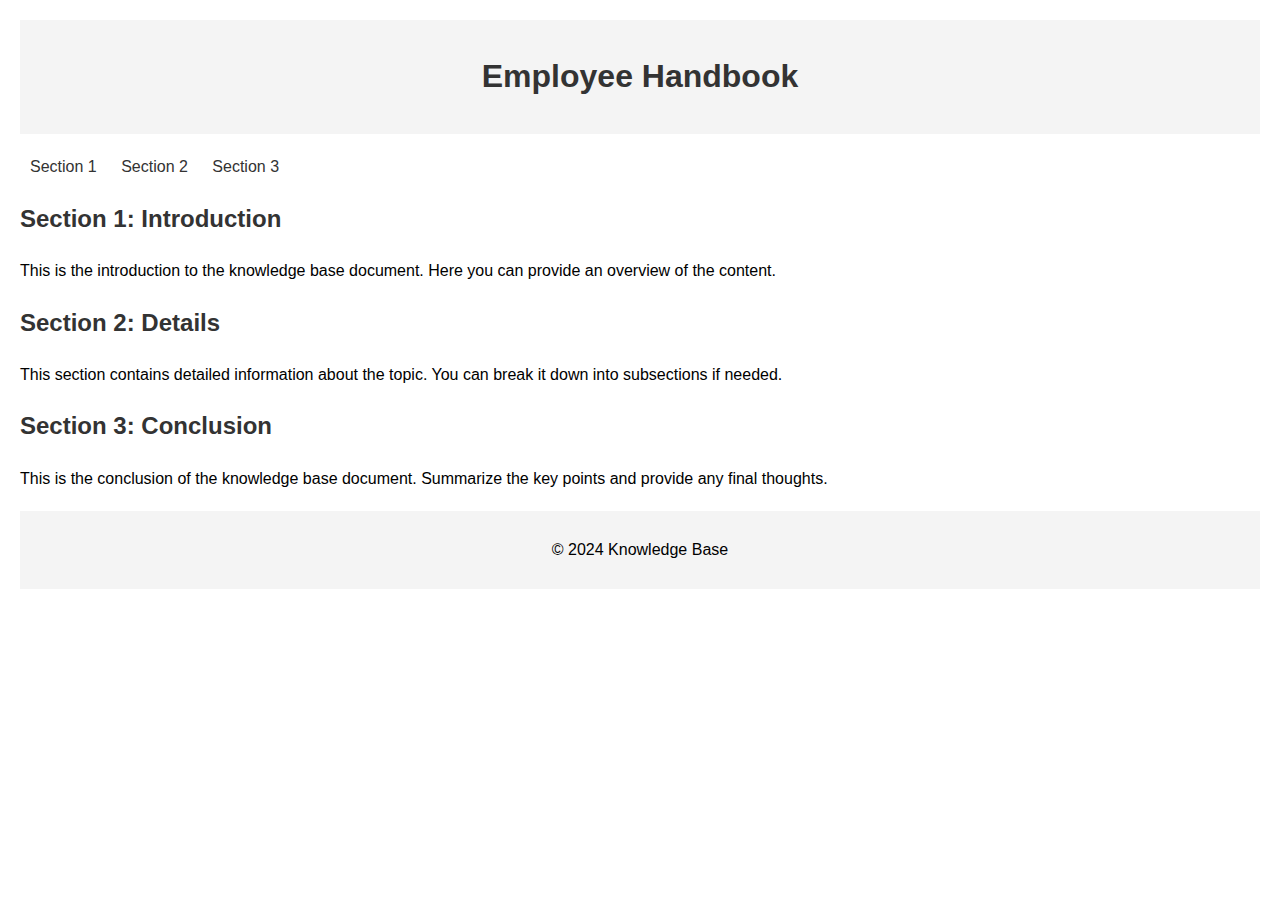
<file: index.html>
<!DOCTYPE html>
<html lang="en">
<head>
    <meta charset="UTF-8">
    <meta name="viewport" content="width=device-width, initial-scale=1.0">
    <title>Knowledge Base Document</title>
    <style>
        body {
            font-family: Arial, sans-serif;
            margin: 20px;
            line-height: 1.6;
        }
        header, footer {
            background-color: #f4f4f4;
            padding: 10px;
            text-align: center;
        }
        nav {
            margin: 20px 0;
        }
        nav a {
            margin: 0 10px;
            text-decoration: none;
            color: #333;
        }
        section {
            margin-bottom: 20px;
        }
        h1, h2, h3 {
            color: #333;
        }
    </style>
</head>
<body>
    <header>
        <h1>Employee Handbook</h1>
    </header>
    <nav>
        <a href="#section1">Section 1</a>
        <a href="#section2">Section 2</a>
        <a href="#section3">Section 3</a>
    </nav>
    <section id="section1">
        <h2>Section 1: Introduction</h2>
        <p>This is the introduction to the knowledge base document. Here you can provide an overview of the content.</p>
    </section>
    <section id="section2">
        <h2>Section 2: Details</h2>
        <p>This section contains detailed information about the topic. You can break it down into subsections if needed.</p>
    </section>
    <section id="section3">
        <h2>Section 3: Conclusion</h2>
        <p>This is the conclusion of the knowledge base document. Summarize the key points and provide any final thoughts.</p>
    </section>
    <footer>
        <p>&copy; 2024 Knowledge Base</p>
    </footer>
</body>
</html>
</file>
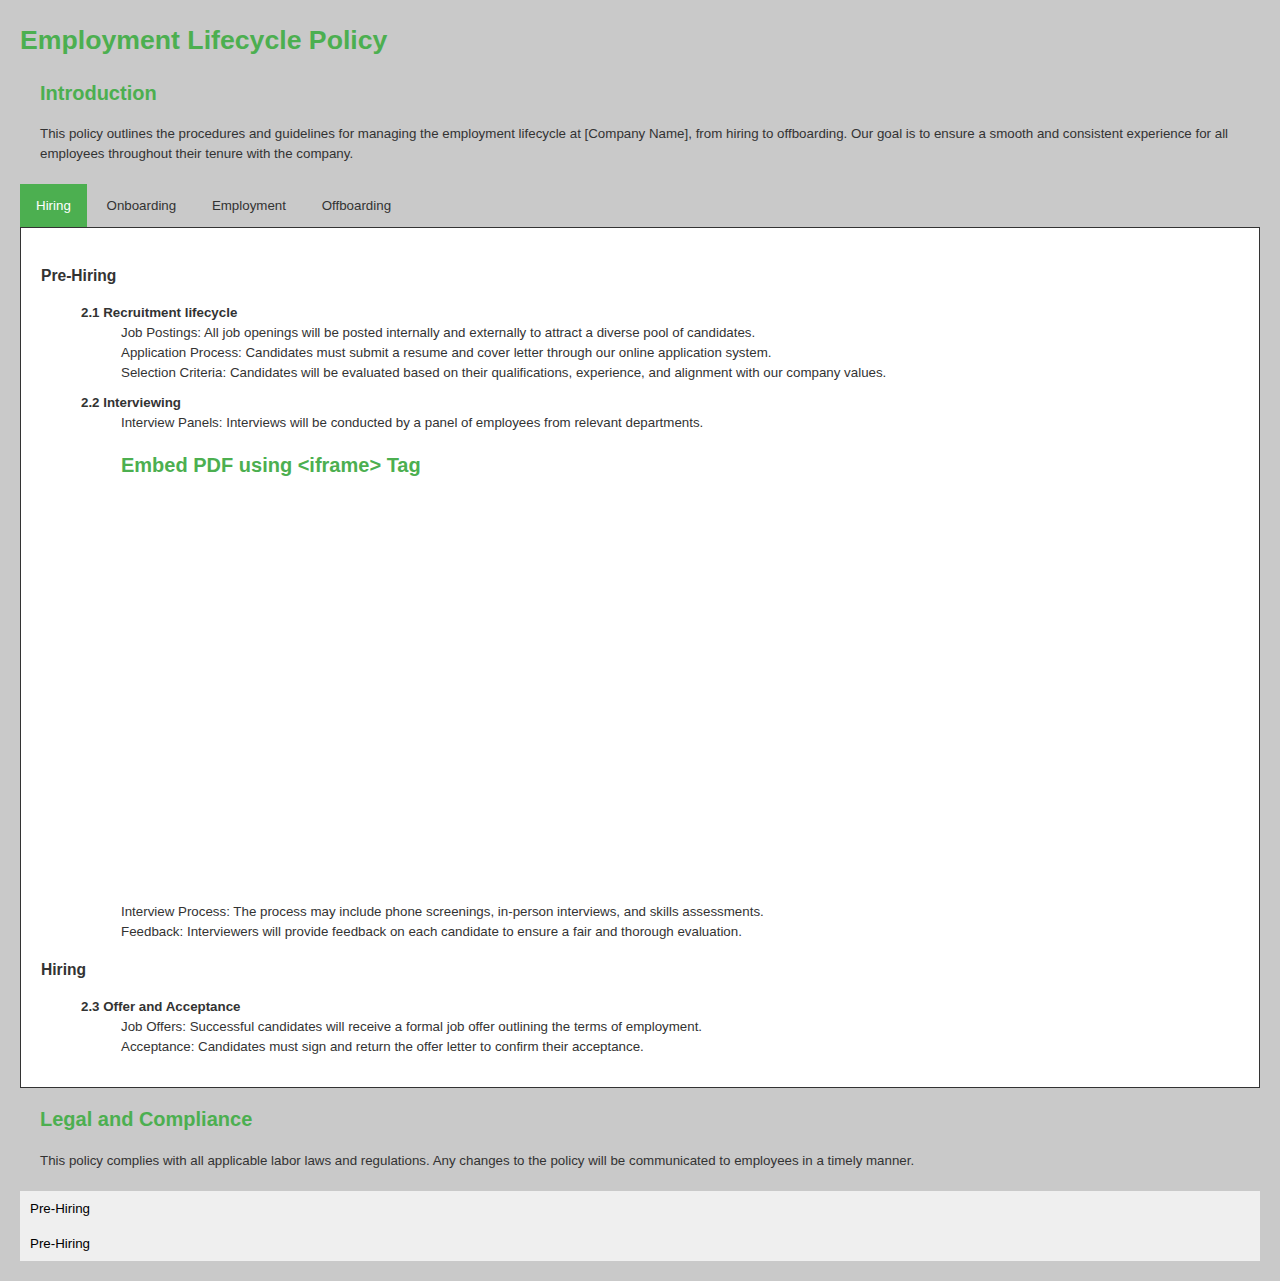
<file: lifecycle/employee.html>
<!DOCTYPE html>
<html lang="en">

<head>
    <meta charset="UTF-8">
    <meta name="viewport" content="width=device-width, initial-scale=1.0">
    <title>Employment Lifecycle Policy</title>
    <style>
        :root {
            --light-green: #a8d5ba;
            --dark-green: #4caf50;
            --light-grey: #c9c9c9;
            --dark-grey: #333;
        }

        body {
            font-family: 'Calibri', sans-serif;
            font-size: 10pt;
            line-height: 1.5;
            color: #333;
            margin: 20px;
            background-color: var(--light-grey);
        }

        .tab {
            overflow: hidden;
            border-bottom: 1px solid var(--dark-grey);
        }

        .tab button {
            background-color: inherit;
            border: none;
            outline: none;
            cursor: pointer;
            padding: 14px 16px;
            transition: 0.3s;
            color: var(--dark-grey);
        }

        .tab button:hover {
            background-color: var(--light-green);
        }

        .tab button.active {
            background-color: var(--dark-green);
            color: white;
        }

        /* Tab content styles */
        .tabcontent {
            display: none;
            padding: 20px;
            border: 1px solid var(--dark-grey);
            border-top: none;
            background-color: white;
        }

        ul {
            list-style-type: none;
            margin-bottom: 10px;
        }

        li {
            padding: 0;
        }

        section {
            margin-bottom: 20px;
            margin-left: 20px;
        }

        h1,
        h2 {
            color: var(--dark-green);
        }

        h3 {
            color: var(--dark-grey);
        }

        /* Footer styles */
        footer {
            background-color: var(--dark-green);
            color: white;
            padding: 10px;
            text-align: center;
            position: fixed;
            width: 100%;
            bottom: 0;
        }

        /* Accordion styles */
        .accordion {
            cursor: pointer;
            padding: 10px;
            width: 100%;
            text-align: left;
            border: none;
            outline: none;
            transition: 0.4s;
        }

        .active,
        .accordion:hover {
            background-color: var(--light-green);
        }

        .panel {
            padding: 0 10px;
            display: none;
            background-color: white;
            overflow: hidden;
        }
    </style>
</head>

<body>

    <h1>Employment Lifecycle Policy</h1>

    <section id="Introduction">
        <h2>Introduction</h2>
        <p>This policy outlines the procedures and guidelines for managing the employment lifecycle at [Company Name],
            from hiring to offboarding. Our goal is to ensure a smooth and consistent experience for all employees
            throughout their tenure with the company.</p>
    </section>


    <div class="tab">
        <button class="tablinks" onclick="openTab(event, 'Hiring')">Hiring</button>
        <button class="tablinks" onclick="openTab(event, 'Onboarding')">Onboarding</button>
        <button class="tablinks" onclick="openTab(event, 'Employment')">Employment</button>
        <button class="tablinks" onclick="openTab(event, 'Offboarding')">Offboarding</button>
    </div>


    <div id="Hiring" class="tabcontent">
        <h3>Pre-Hiring</h3>
        <ul>
            <li><strong>2.1 Recruitment lifecycle</strong>
                <ul>
                    <li>Job Postings: All job openings will be posted internally and externally to attract a diverse
                        pool of candidates.</li>
                    <li>Application Process: Candidates must submit a resume and cover letter through our online
                        application system.</li>
                    <li>Selection Criteria: Candidates will be evaluated based on their qualifications, experience, and
                        alignment with our company values.</li>
                </ul>
            </li>
            <li><strong>2.2 Interviewing</strong>
                <ul>
                    <li>Interview Panels: Interviews will be conducted by a panel of employees from relevant
                        departments.<h2>Embed PDF using &lt;iframe&gt; Tag</h2>
                        <iframe src="..\samples\interview-evaluation-form.pdf" width="800" height="400" style="border: none;"></iframe></li>
                    <li>Interview Process: The process may include phone screenings, in-person interviews, and skills
                        assessments.</li>
                    <li>Feedback: Interviewers will provide feedback on each candidate to ensure a fair and thorough
                        evaluation.</li>
                </ul>
            </li>
        </ul>
        <h3>Hiring</h3>
        <ul>
            <li><strong>2.3 Offer and Acceptance</strong>
                <ul>
                    <li>Job Offers: Successful candidates will receive a formal job offer outlining the terms of
                        employment.</li>
                    <li>Acceptance: Candidates must sign and return the offer letter to confirm their acceptance.</li>
                </ul>
            </li>
        </ul>
    </div>

    <div id="Onboarding" class="tabcontent">
        <h3>Onboarding</h3>
        <ul>
            <li><strong>3.1 Orientation</strong>
                <ul>
                    <li>Welcome Package: New employees will receive a welcome package with essential information about
                        the company.</li>
                    <li>Orientation Sessions: New hires will attend orientation sessions to learn about company
                        policies, culture, and expectations.</li>
                </ul>
            </li>
            <li><strong>3.2 Training</strong>
                <ul>
                    <li>Initial Training: New employees will undergo initial training specific to their role.</li>
                    <li>Ongoing Training: Employees will have access to continuous learning and development
                        opportunities.</li>
                </ul>
            </li>
            <li><strong>3.3 Probation Period</strong>
                <ul>
                    <li>Duration: New employees will be on probation for the first [number] months of employment.</li>
                    <li>Evaluation: Performance will be evaluated at the end of the probation period to determine
                        continued employment.</li>
                </ul>
            </li>
        </ul>
    </div>

    <div id="Employment" class="tabcontent">
        <h3>Employment</h3>
        <ul>
            <li><strong>4.1 Performance Management</strong>
                <ul>
                    <li>Performance Reviews: Regular performance reviews will be conducted to provide feedback and set
                        goals.</li>
                    <li>Development Plans: Employees will work with their managers to create development plans for
                        career growth.</li>
                </ul>
            </li>
            <li><strong>4.2 Compensation and Benefits</strong>
                <ul>
                    <li>Salary Reviews: Salaries will be reviewed annually based on performance and market benchmarks.
                    </li>
                    <li>Benefits: Employees are eligible for a comprehensive benefits package, including health
                        insurance, retirement plans, and other perks.</li>
                </ul>
            </li>
            <li><strong>4.3 Employee Relations</strong>
                <ul>
                    <li>Grievance Procedures: Employees can raise concerns through the formal grievance procedure.</li>
                    <li>Conflict Resolution: The company provides resources for resolving workplace conflicts amicably.
                    </li>
                </ul>
            </li>
        </ul>
    </div>

    <div id="Offboarding" class="tabcontent">
        <h3>Offboarding</h3>
        <ul>
            <li><strong>5.1 Resignation</strong>
                <ul>
                    <li>Notice Period: Employees are required to provide a [number]-week notice of resignation.</li>
                    <li>Exit Interview: An exit interview will be conducted to gather feedback and insights.</li>
                </ul>
            </li>
            <li><strong>5.2 Termination</strong>
                <ul>
                    <li>Grounds for Termination: Employees may be terminated for performance issues, misconduct, or
                        other valid reasons.</li>
                    <li>Process: The termination process will be conducted in accordance with company policies and legal
                        requirements.</li>
                </ul>
            </li>
            <li><strong>5.3 Final Steps</strong>
                <ul>
                    <li>Return of Property: Employees must return all company property, including keys, ID badges, and
                        equipment.</li>
                    <li>Final Paycheck: The final paycheck will include any outstanding wages and accrued benefits.</li>
                    <li>Benefits Continuation: Information on continuing benefits, such as health insurance, will be
                        provided.</li>
                </ul>
            </li>
        </ul>
    </div>
    <section id="Compliance">
        <h2>Legal and Compliance</h2>
        <p>This policy complies with all applicable labor laws and regulations. Any changes to the policy will be
            communicated to employees in a timely manner.</p>
    </section>
    <div id="Recruitment Lifecycle">
        <button class="accordion">Pre-Hiring</button><!-- Accordion button for -->
        <!-- Content panel for -->
        <div class="panel">
            <ul>
                <li>Job Postings: All job openings will be posted internally and externally to attract a diverse
                    pool of candidates.</li>
                <li>Application Process: Candidates must submit a resume and cover letter through our online
                    application system.</li>
                <li>Selection Criteria: Candidates will be evaluated based on their qualifications, experience,
                    and
                    alignment with our company values.</li>
            </ul>
        </div>
        <button class="accordion">Pre-Hiring</button><!-- Accordion button for -->
        <div class="panel">
            <ul>
                <li>Interview Panels: Interviews will be conducted by a panel of employees from relevant
                    departments.</li>
                <li>Interview Process: The process may include phone screenings, in-person interviews, and skills
                    assessments.</li>
                <li>Feedback: Interviewers will provide feedback on each candidate to ensure a fair and thorough
                    evaluation.</li>
            </ul>
        </div>
    </div>
    <script>
        function openTab(evt, tabName) {
            var i, tabcontent, tablinks;
            tabcontent = document.getElementsByClassName("tabcontent");
            for (i = 0; i < tabcontent.length; i++) {
                tabcontent[i].style.display = "none";
            }
            tablinks = document.getElementsByClassName("tablinks");
            for (i = 0; i < tablinks.length; i++) {
                tablinks[i].className = tablinks[i].className.replace(" active", "");
            }
            document.getElementById(tabName).style.display = "block";
            if (evt) {
                evt.currentTarget.className += " active";
            } else {
                document.getElementById("tab" + tabName).className += " active";
            }
        }

        // Function to check the URL hash and open the corresponding tab
        function checkHash() {
            var hash = window.location.hash.substring(1);
            if (hash) {
                document.getElementsByClassName("tablinks")[hash].click();
            } else {
                // Open the first tab by default if no hash is present
                document.getElementsByClassName("tablinks")[0].click();
            }
        }

        // Combined function to call both loadMarkdownFiles and checkHash
        function initialize() {
            checkHash();
        }

        // Call the combined function on window load
        window.onload = initialize;

        // Accordion script
        var acc = document.getElementsByClassName("accordion");
        for (var i = 0; i < acc.length; i++) {
            acc[i].addEventListener("click", function () {
                this.classList.toggle("active");
                var panel = this.nextElementSibling;
                if (panel.style.display === "block") {
                    panel.style.display = "none";
                } else {
                    panel.style.display = "block";
                }
            });
        }
    </script>

</body>

</html>
</file>
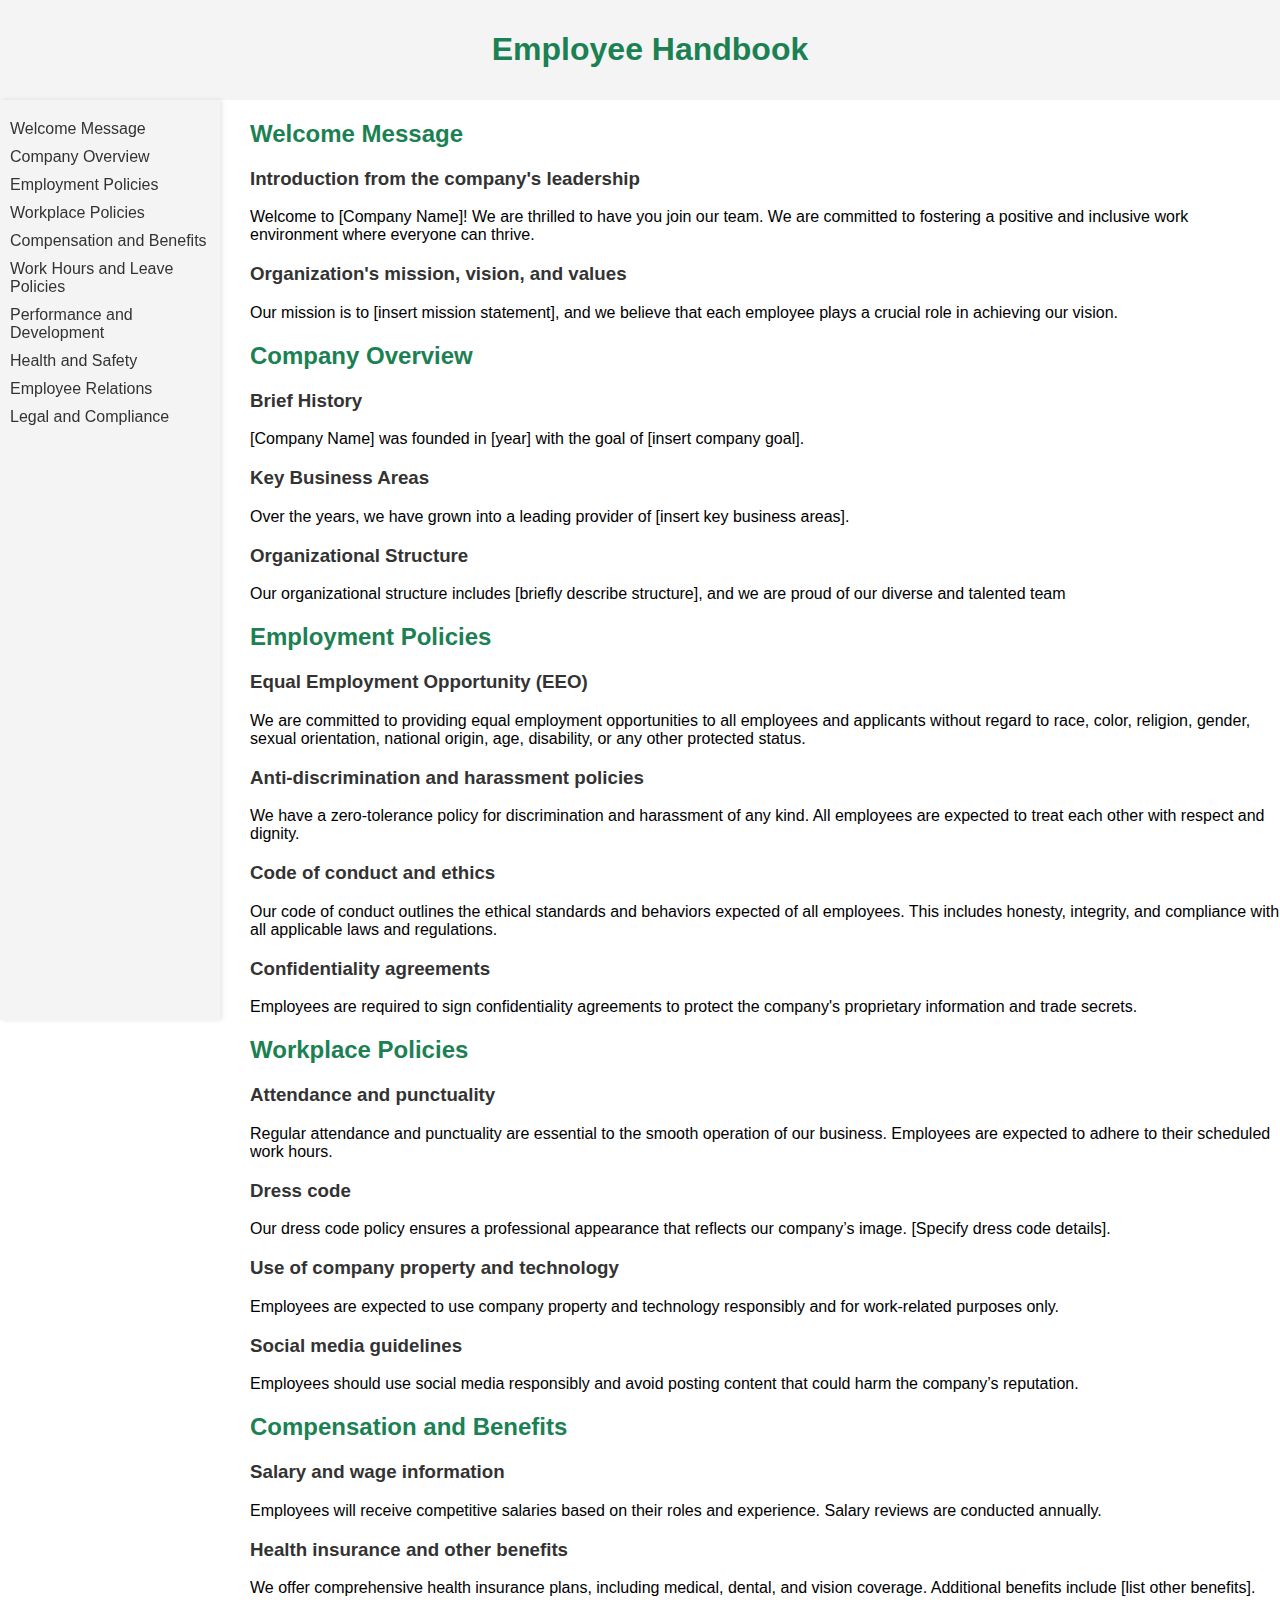
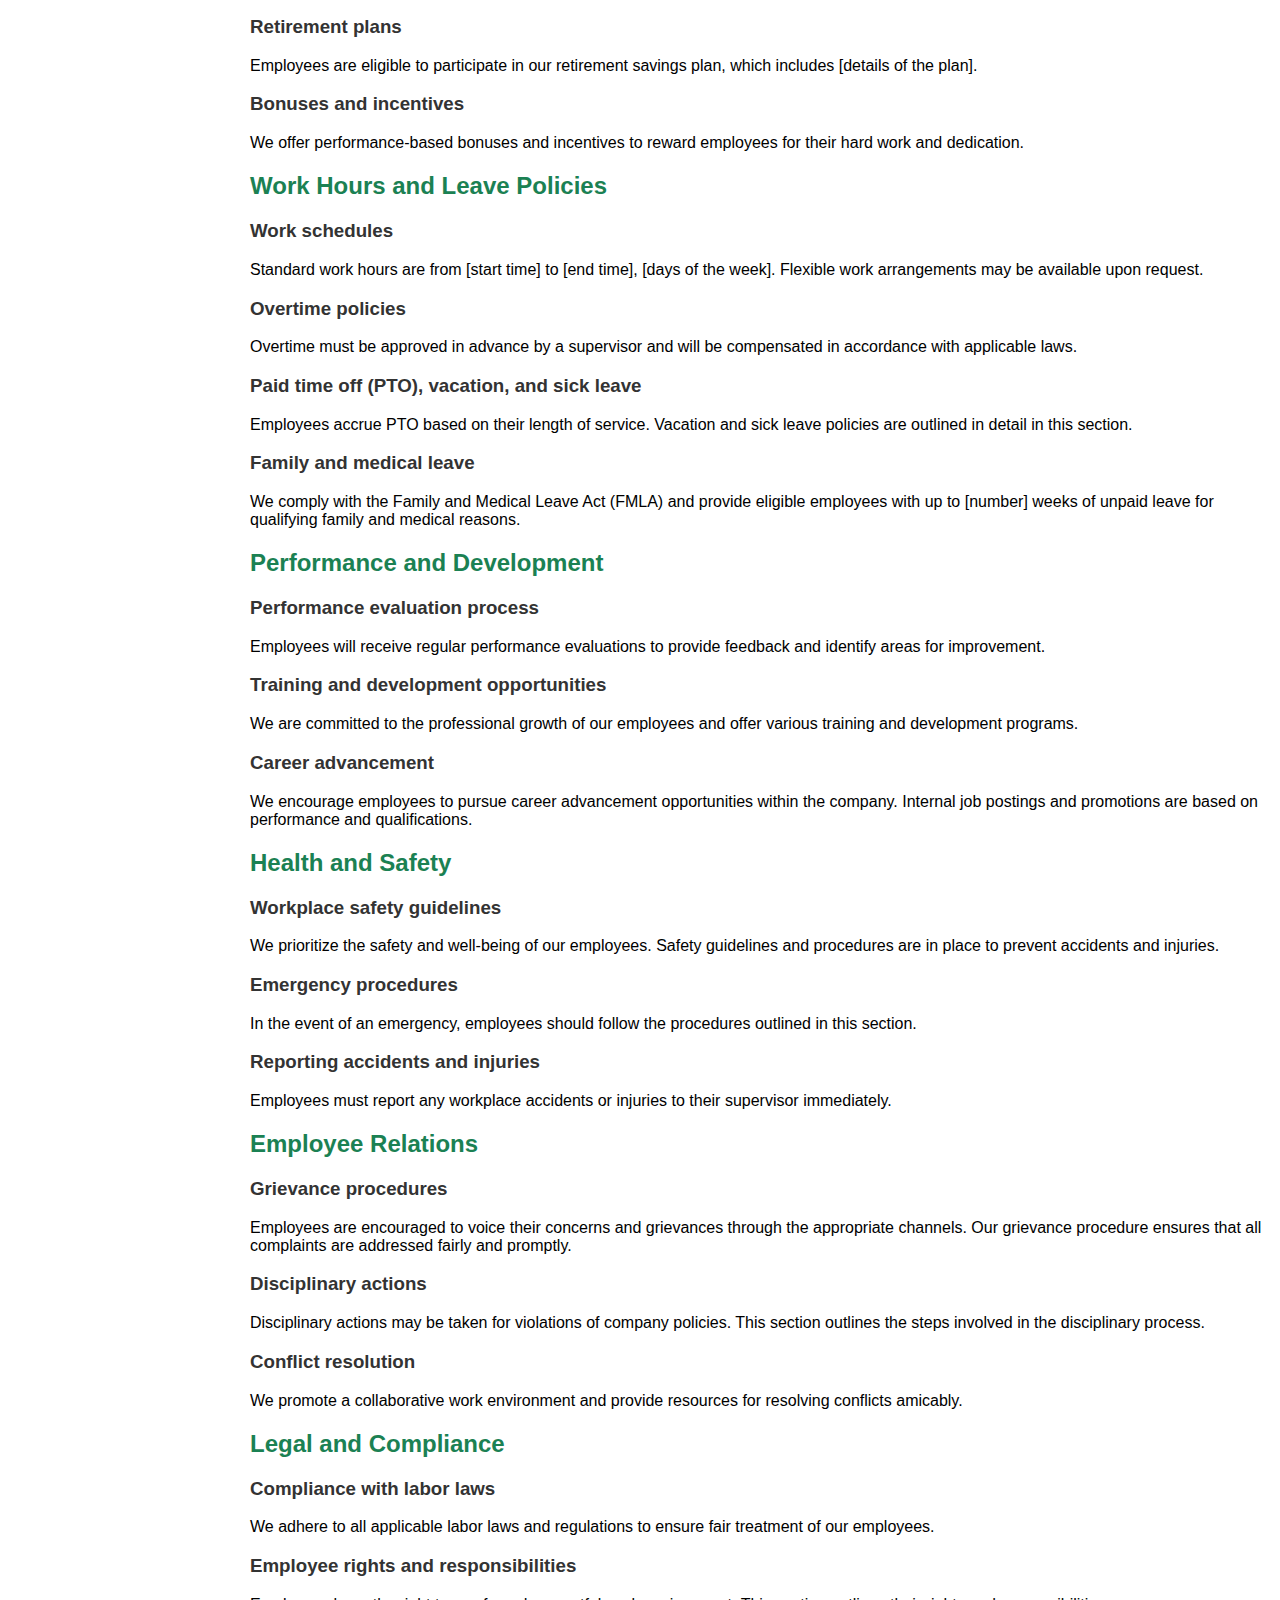
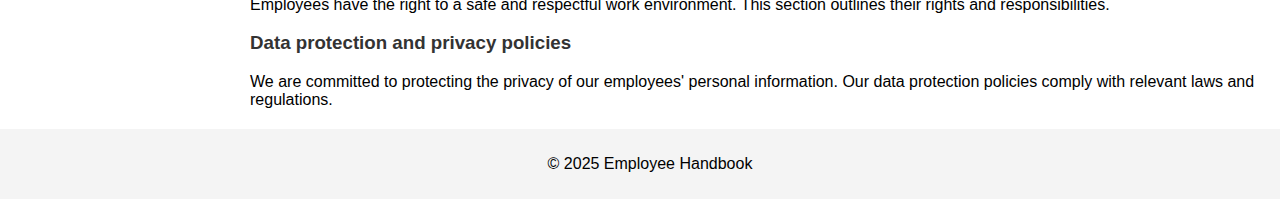
<file: samples/employeehandbook.html>
<!DOCTYPE html>
<html lang="en">
    <meta charset="UTF-8">
    <meta name="viewport" content="width=device-width, initial-scale=1.0">
    <title>Employee Handbook</title>
    <style>
        body {
            font-family: Arial, sans-serif;
            margin: 0;
 
        }
        header, footer {
            background-color: #f4f4f4;
            padding: 10px;
            text-align: center;
            width: 100%;

        }
        nav {
            width: 200px;
            background-color: #f4f4f4;
            padding: 10px;
            box-shadow: 2px 0 5px rgba(0,0,0,0.1);
            height: 100vh;
            position: fixed;
        }
        nav a {
            display: block;
            margin: 10px 0;
            text-decoration: none;
            color: #333;
        }
        .content {
            margin-left: 220px;
            padding: 20px;
        }
        section {
            margin-bottom: 20px;
            margin-left: 250px;
        }
        h1, h2{
            color: #1b8153;
        } 
        h3 {
            color: #333;
        }
    </style>
</head>

<body>
    <header>
        <h1>Employee Handbook</h1>
    </header>
    <nav>
        <a href="#sectionwm">Welcome Message</a>
        <a href="#sectionco">Company Overview</a>
        <a href="#sectionep">Employment Policies</a>
        <a href="#sectionwp">Workplace Policies</a>
        <a href="#sectioncb">Compensation and Benefits</a>
        <a href="#sectionwh">Work Hours and Leave Policies</a>
        <a href="#sectionpd">Performance and Development</a>
        <a href="#sectionhs">Health and Safety</a>
        <a href="#sectioner">Employee Relations</a>
        <a href="#sectionlc">Legal and Compliance</a>

    </nav>
    <section id="sectionwm">
        <h2>Welcome Message</h2>
        <h3>Introduction from the company's leadership</h3>
        <p>Welcome to [Company Name]! We are thrilled to have you join our team. We are committed to fostering a
            positive and inclusive work environment where everyone can thrive.</p>
        <h3>Organization's mission, vision, and values</h3>
        <p>Our mission is to [insert mission statement], and we believe that each employee plays a crucial role in
            achieving our vision.</p>
    </section>


    <section id="sectionco">
        <h2>Company Overview</h2>
        <h3>Brief History</h3>
        <p>[Company Name] was founded in [year] with the goal of [insert company goal].</p>
        <h3>Key Business Areas</h3>
        <p>Over the years, we have grown into a leading provider of [insert key business areas].</p>
        <h3>Organizational Structure</h3>
        <p>Our organizational structure includes [briefly describe structure], and we are proud of our diverse and
            talented team</p>
    </section>



    <section id="sectionep">
        <h2>Employment Policies</h2>
        <h3>Equal Employment Opportunity (EEO)</h3>
        <p>We are committed to providing equal employment opportunities to all employees and applicants without regard
            to race, color, religion, gender, sexual orientation, national origin, age, disability, or any other
            protected status.</p>
        <h3>Anti-discrimination and harassment policies</h3>
        <p>We have a zero-tolerance policy for discrimination and harassment of any kind. All employees are expected to
            treat each other with respect and dignity.</p>
        <h3>Code of conduct and ethics</h3>
        <p>Our code of conduct outlines the ethical standards and behaviors expected of all employees. This includes
            honesty, integrity, and compliance with all applicable laws and regulations.</p>
        <h3>Confidentiality agreements</h3>
        <p>Employees are required to sign confidentiality agreements to protect the company's proprietary information
            and trade secrets.</p>
    </section>



    <section id="sectionwp">
        <h2>Workplace Policies</h2>
        <h3>Attendance and punctuality</h3>
        <p>Regular attendance and punctuality are essential to the smooth operation of our business. Employees are
            expected to adhere to their scheduled work hours.</p>
        <h3>Dress code</h3>
        <p>Our dress code policy ensures a professional appearance that reflects our company’s image. [Specify dress
            code details].</p>
        <h3>Use of company property and technology</h3>
        <p>Employees are expected to use company property and technology responsibly and for work-related purposes only.
        </p>
        <h3>Social media guidelines</h3>
        <p>Employees should use social media responsibly and avoid posting content that could harm the company’s
            reputation.</p>
    </section>



    <section id="sectioncb">
        <h2>Compensation and Benefits</h2>
        <h3>Salary and wage information</h3>
        <p>Employees will receive competitive salaries based on their roles and experience. Salary reviews are conducted
            annually.</p>
        <h3>Health insurance and other benefits</h3>
        <p>We offer comprehensive health insurance plans, including medical, dental, and vision coverage. Additional
            benefits include [list other benefits].</p>
        <h3>Retirement plans</h3>
        <p>Employees are eligible to participate in our retirement savings plan, which includes [details of the plan].
        </p>
        <h3>Bonuses and incentives</h3>
        <p>We offer performance-based bonuses and incentives to reward employees for their hard work and dedication.</p>
    </section>



    <section id="sectionwh">
        <h2>Work Hours and Leave Policies</h2>
        <h3>Work schedules</h3>
        <p>Standard work hours are from [start time] to [end time], [days of the week]. Flexible work arrangements may
            be available upon request.</p>
        <h3>Overtime policies</h3>
        <p>Overtime must be approved in advance by a supervisor and will be compensated in accordance with applicable
            laws.</p>
        <h3>Paid time off (PTO), vacation, and sick leave</h3>
        <p>Employees accrue PTO based on their length of service. Vacation and sick leave policies are outlined in
            detail in this section.</p>
        <h3>Family and medical leave</h3>
        <p>We comply with the Family and Medical Leave Act (FMLA) and provide eligible employees with up to [number]
            weeks of unpaid leave for qualifying family and medical reasons.</p>
    </section>


    <section id="sectionpd">
        <h2>Performance and Development</h2>
        <h3>Performance evaluation process</h3>
        <p>Employees will receive regular performance evaluations to provide feedback and identify areas for
            improvement.</p>
        <h3>Training and development opportunities</h3>
        <p>We are committed to the professional growth of our employees and offer various training and development
            programs.</p>
        <h3>Career advancement</h3>
        <p>We encourage employees to pursue career advancement opportunities within the company. Internal job postings
            and promotions are based on performance and qualifications.</p>
    </section>


    <section id="sectionhs">
        <h2>Health and Safety</h2>
        <h3>Workplace safety guidelines</h3>
        <p>We prioritize the safety and well-being of our employees. Safety guidelines and procedures are in place to
            prevent accidents and injuries.</p>
        <h3>Emergency procedures</h3>
        <p>In the event of an emergency, employees should follow the procedures outlined in this section.</p>
        <h3>Reporting accidents and injuries</h3>
        <p>Employees must report any workplace accidents or injuries to their supervisor immediately.</p>
    </section>


    <section id="sectioner">
        <h2>Employee Relations</h2>
        <h3>Grievance procedures</h3>
        <p>Employees are encouraged to voice their concerns and grievances through the appropriate channels. Our
            grievance procedure ensures that all complaints are addressed fairly and promptly.</p>
        <h3>Disciplinary actions</h3>
        <p>Disciplinary actions may be taken for violations of company policies. This section outlines the steps
            involved in the disciplinary process.</p>
        <h3>Conflict resolution</h3>
        <p>We promote a collaborative work environment and provide resources for resolving conflicts amicably.</p>
    </section>


    <section id="sectionlc">
        <h2>Legal and Compliance</h2>
        <h3>Compliance with labor laws</h3>
        <p>We adhere to all applicable labor laws and regulations to ensure fair treatment of our employees.</p>
        <h3>Employee rights and responsibilities</h3>
        <p>Employees have the right to a safe and respectful work environment. This section outlines their rights and
            responsibilities.</p>
        <h3>Data protection and privacy policies</h3>
        <p>We are committed to protecting the privacy of our employees' personal information. Our data protection
            policies comply with relevant laws and regulations.</p>
    </section>

    <footer>
        <p>&copy; 2025 Employee Handbook</p>
    </footer>
</body>

</html>
</file>
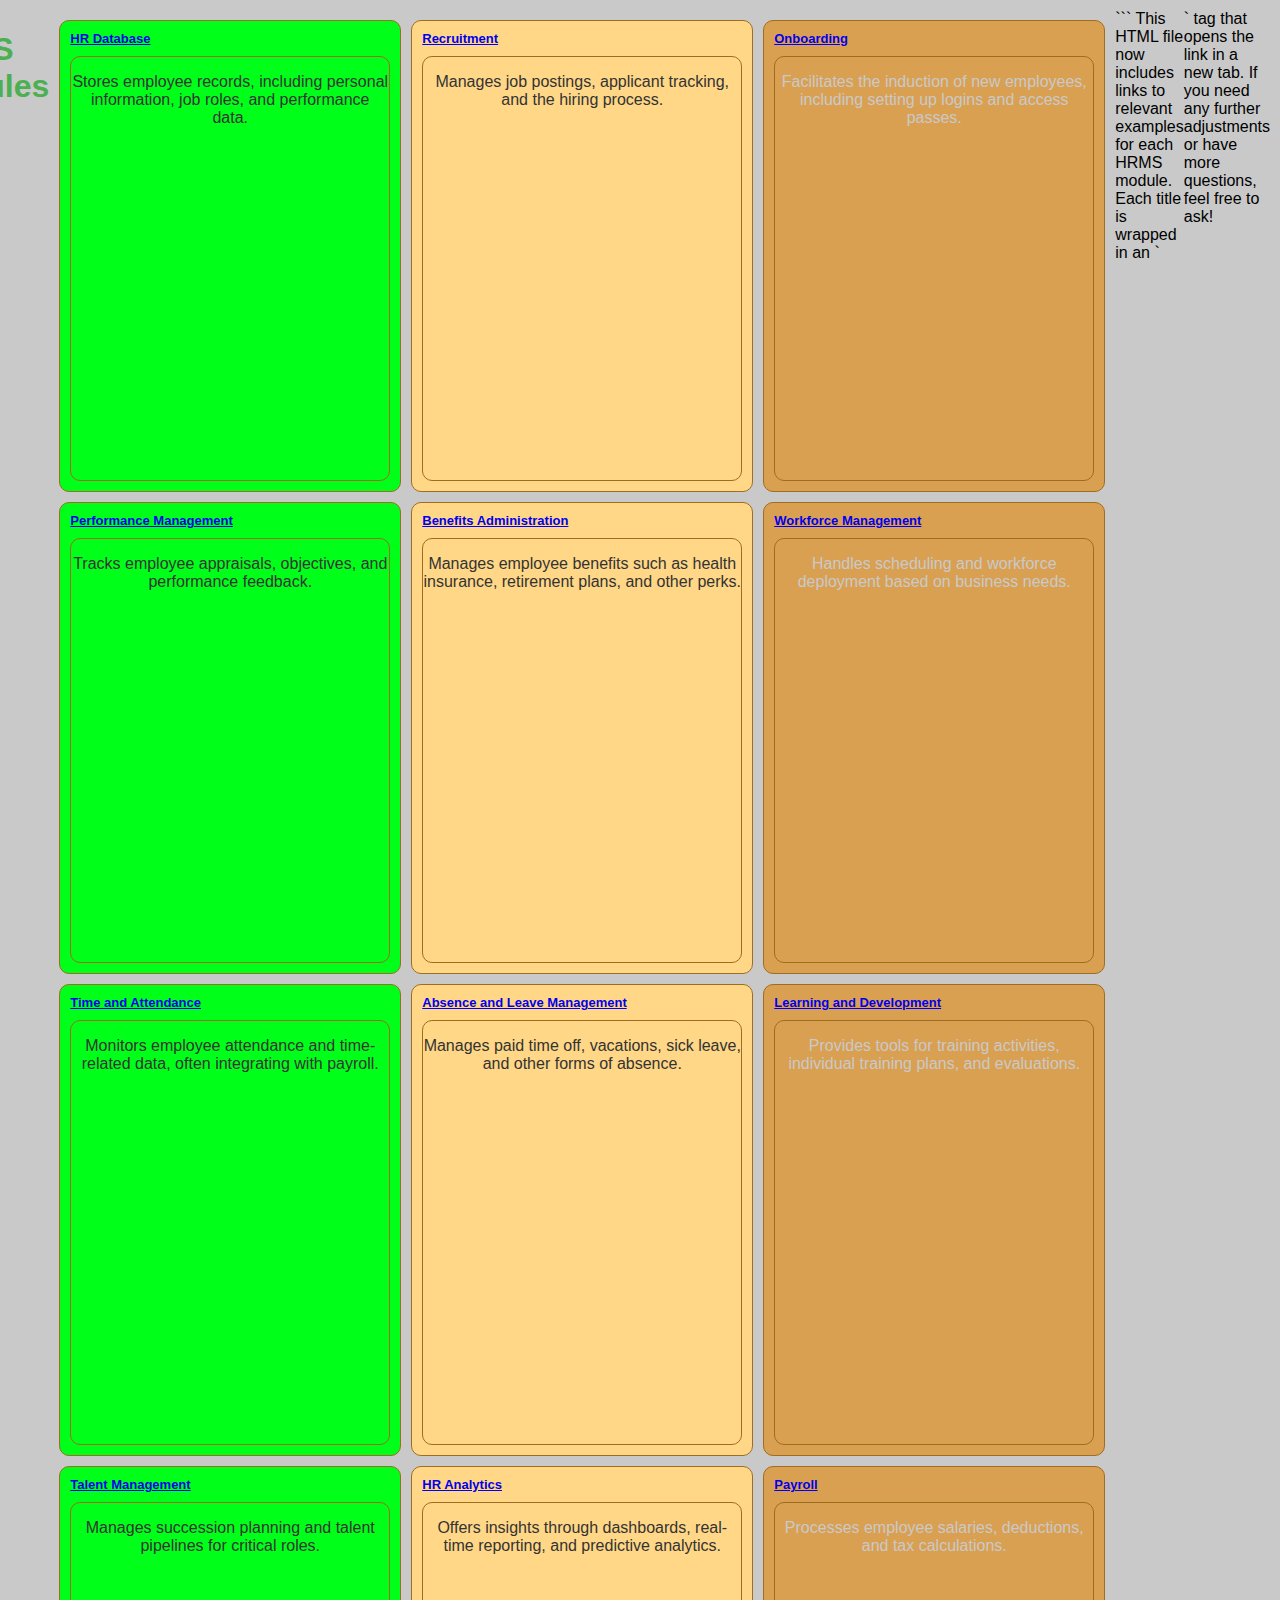
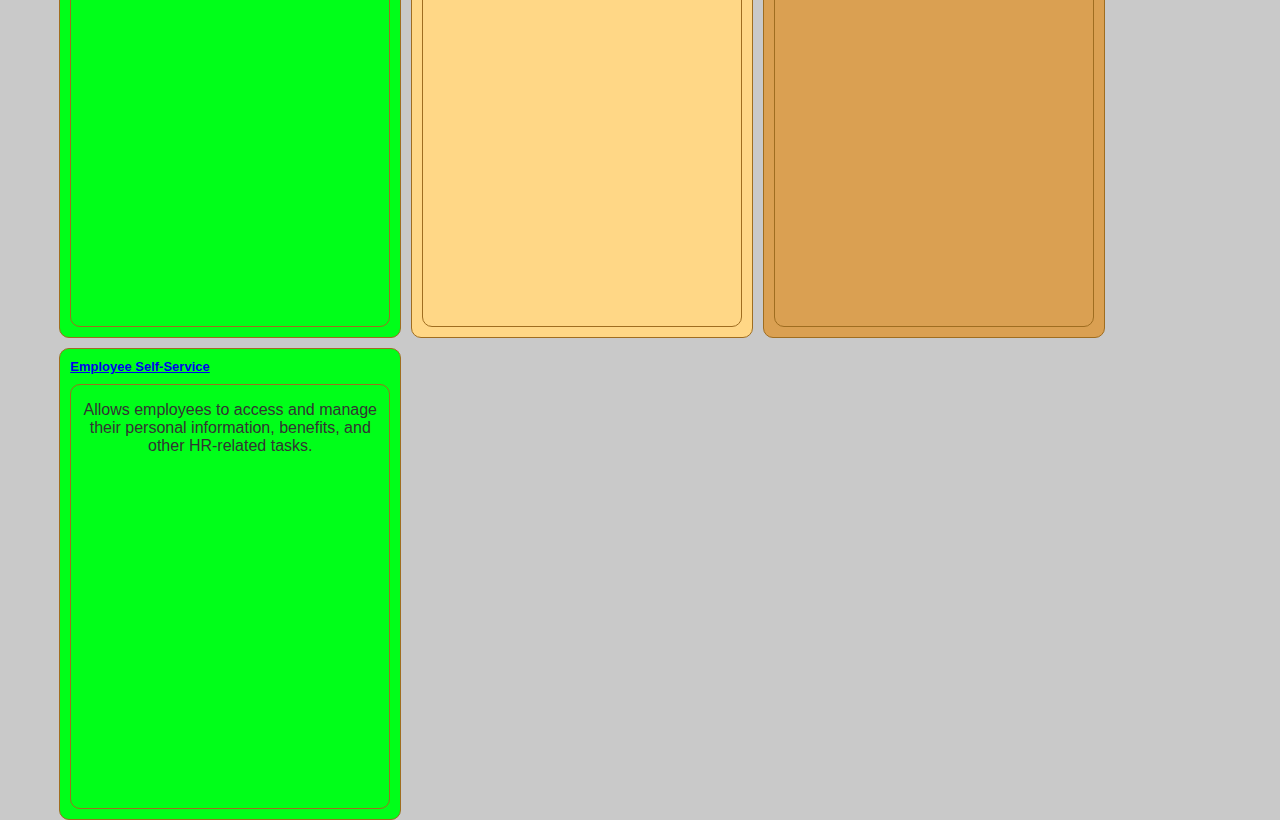
<file: samples/hrms.html>
Sure! Here’s the updated HTML with tags and links to examples for each HRMS module:

```html
<!DOCTYPE html>
<html lang="en">
<head>
    <meta charset="UTF-8">
    <meta name="viewport" content="width=device-width, initial-scale=1.0">
    <title>HRMS Modules</title>
    <link rel="stylesheet" href="../css/styles.css">
</head>
<body>
    <h1>HRMS Modules</h1>
    <div class="grid-container">
        <div class="grid-item primary">
            <div class="title-description">
                <span class="title"><a href="https://www.sqltutorial.org/sql-sample-database/" target="_blank">HR Database</a></span>
            </div>
            <div class="content">
                <p>Stores employee records, including personal information, job roles, and performance data.</p>
            </div>
        </div>
        <div class="grid-item secondary">
            <div class="title-description">
                <span class="title"><a href="https://builtin.com/recruiting/recruitment-strategies" target="_blank">Recruitment</a></span>
            </div>
            <div class="content">
                <p>Manages job postings, applicant tracking, and the hiring process.</p>
            </div>
        </div>
        <div class="grid-item tertiary">
            <div class="title-description">
                <span class="title"><a href="https://clickup.com/blog/employee-onboarding-examples/" target="_blank">Onboarding</a></span>
            </div>
            <div class="content">
                <p>Facilitates the induction of new employees, including setting up logins and access passes.</p>
            </div>
        </div>
        <div class="grid-item primary">
            <div class="title-description">
                <span class="title"><a href="https://matterapp.com/blog/performance-management-examples" target="_blank">Performance Management</a></span>
            </div>
            <div class="content">
                <p>Tracks employee appraisals, objectives, and performance feedback.</p>
            </div>
        </div>
        <div class="grid-item secondary">
            <div class="title-description">
                <span class="title"><a href="https://www.forbes.com/advisor/business/benefits-administration/" target="_blank">Benefits Administration</a></span>
            </div>
            <div class="content">
                <p>Manages employee benefits such as health insurance, retirement plans, and other perks.</p>
            </div>
        </div>
        <div class="grid-item tertiary">
            <div class="title-description">
                <span class="title"><a href="https://hubstaff.com/blog/workforce-management-examples/" target="_blank">Workforce Management</a></span>
            </div>
            <div class="content">
                <p>Handles scheduling and workforce deployment based on business needs.</p>
            </div>
        </div>
        <div class="grid-item primary">
            <div class="title-description">
                <span class="title"><a href="https://www.forbes.com/advisor/business/attendance-policy-template/" target="_blank">Time and Attendance</a></span>
            </div>
            <div class="content">
                <p>Monitors employee attendance and time-related data, often integrating with payroll.</p>
            </div>
        </div>
        <div class="grid-item secondary">
            <div class="title-description">
                <span class="title"><a href="https://www.aihr.com/blog/leave-management/" target="_blank">Absence and Leave Management</a></span>
            </div>
            <div class="content">
                <p>Manages paid time off, vacations, sick leave, and other forms of absence.</p>
            </div>
        </div>
        <div class="grid-item tertiary">
            <div class="title-description">
                <span class="title"><a href="https://www.togetherplatform.com/blog/learning-and-development-strategy-examples" target="_blank">Learning and Development</a></span>
            </div>
            <div class="content">
                <p>Provides tools for training activities, individual training plans, and evaluations.</p>
            </div>
        </div>
        <div class="grid-item primary">
            <div class="title-description">
                <span class="title"><a href="https://www.intellspot.com/talent-management-strategies/" target="_blank">Talent Management</a></span>
            </div>
            <div class="content">
                <p>Manages succession planning and talent pipelines for critical roles.</p>
            </div>
        </div>
        <div class="grid-item secondary">
            <div class="title-description">
                <span class="title"><a href="https://www.valamis.com/hub/performance-management" target="_blank">HR Analytics</a></span>
            </div>
            <div class="content">
                <p>Offers insights through dashboards, real-time reporting, and predictive analytics.</p>
            </div>
        </div>
        <div class="grid-item tertiary">
            <div class="title-description">
                <span class="title"><a href="https://www.forbes.com/advisor/business/payroll-software/" target="_blank">Payroll</a></span>
            </div>
            <div class="content">
                <p>Processes employee salaries, deductions, and tax calculations.</p>
            </div>
        </div>
        <div class="grid-item primary">
            <div class="title-description">
                <span class="title"><a href="https://www.bamboohr.com/blog/employee-self-service" target="_blank">Employee Self-Service</a></span>
            </div>
            <div class="content">
                <p>Allows employees to access and manage their personal information, benefits, and other HR-related tasks.</p>
            </div>
        </div>
    </div>
</body>
</html>
```

This HTML file now includes links to relevant examples for each HRMS module. Each title is wrapped in an `<a>` tag that opens the link in a new tab. If you need any further adjustments or have more questions, feel free to ask!
</file>
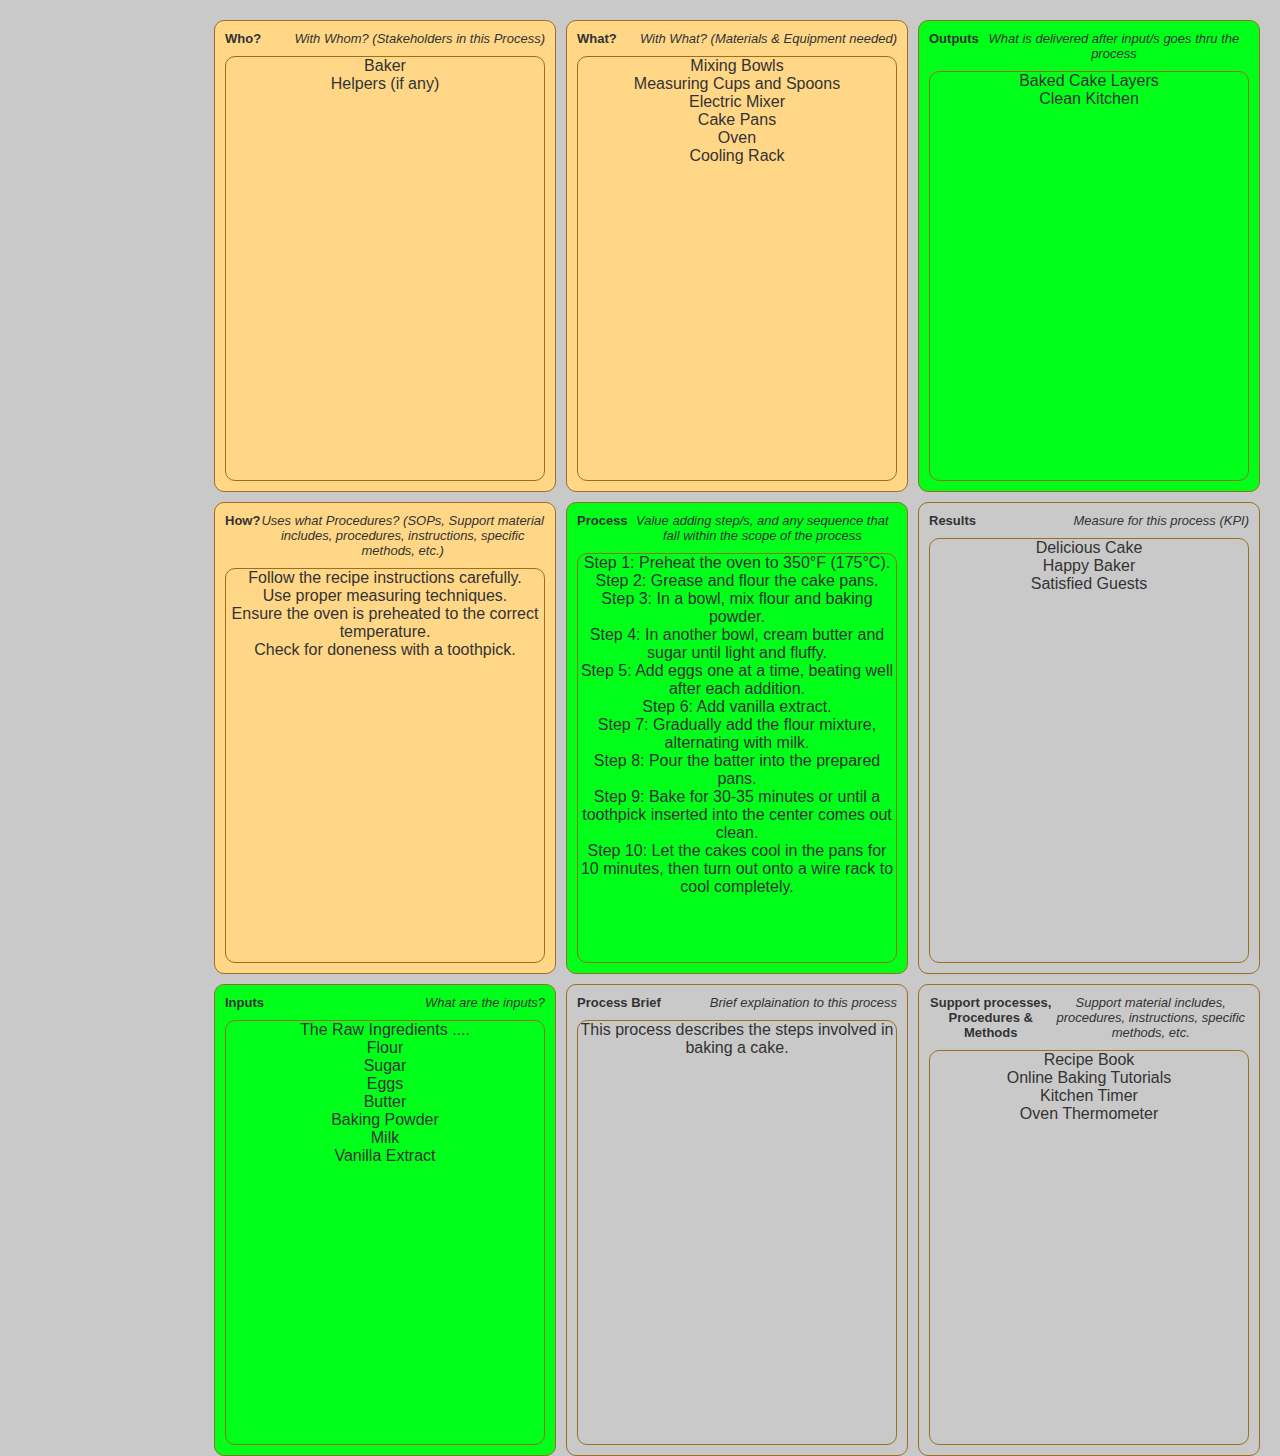
<file: turtle/turtle.html>
<!DOCTYPE html>
<html lang="en">

<head>
    <meta charset="UTF-8">
    <meta name="viewport" content="width=device-width, initial-scale=1.0">
    <title>9 Box Grid</title>
    <link rel="stylesheet" href="../css/styles.css">
</head>

<body>
    <div class="grid-container" id="grid-container">
        <!-- Grid items will be inserted here by JavaScript -->
    </div>

    <script>
        async function populateTurtleDiagram() {
            try {
                const urlParams = new URLSearchParams(window.location.search);
                const file1 = urlParams.get('on') || 'test'; // Default to 'test.json'
                const fileName = file1 + '.json';

                const response = await fetch(fileName);
                const data = await response.json();

                const container = document.getElementById('grid-container');
                const boxes = [
                    { "title": "Who?", "description": "With Whom? (Stakeholders in this Process)", content: data.turtle.whom },
                    { "title": "What?", "description": "With What? (Materials & Equipment needed)", content: data.turtle.what },
                    { "title": "Outputs", "description": "What is delivered after input/s goes thru the process", content: data.turtle.outputs },
                    { "title": "How?", "description": "Uses what Procedures? (SOPs, Support material includes, procedures, instructions, specific methods, etc.)", content: data.turtle.how },
                    { "title": "Process", "description": "Value adding step/s, and any sequence that fall within the scope of the process", content: data.turtle.process },
                    { "title": "Results", "description": "Measure for this process (KPI)", content: data.turtle.results },
                    { "title": "Inputs", "description": "What are the inputs?", content: data.turtle.inputs },
                    { "title": "Process Brief", "description": "Brief explaination to this process", content: data.turtle.brief },
                    { "title": "Support processes, Procedures & Methods", "description": "Support material includes, procedures, instructions, specific methods, etc.", content: data.turtle.support }

                ];

                boxes.forEach(box => {
                    const item = document.createElement('div');
                    item.className = 'grid-item';

                    if (box.title === "Process" || box.title === "Inputs" || box.title === "Outputs") {
                        item.classList.add('primary');
                    } else if (box.title === "Who?" || box.title === "What?" || box.title === "How?") {
                        item.classList.add('secondary');
                    } else {
                        item.classList.add('grey');
                    }

                    const titleDescription = document.createElement('div');
                    titleDescription.className = 'title-description';
                    titleDescription.innerHTML = `<span class="title">${box.title}</span><span class="description">${box.description}</span>`;

                    const content = document.createElement('div');
                    content.className = 'content';
                    content.innerHTML = box.content;

                    item.appendChild(titleDescription);
                    item.appendChild(content);

                    container.appendChild(item);
                });
            } catch (error) {
                console.error('Error fetching or parsing JSON data:', error);
            }
        }

        // Call the function to populate the diagram
        populateTurtleDiagram();
    </script>
</body>

</html>
</file>
<file: css/styles.css>
/*../css/styles.css */
:root {
    --light-green: #a8d5ba;
    --dark-green: #4caf50;
    --light-grey: #c9c9c9;
    --dark-grey: #333;
    --a-ssg:#00ff19;
    --b-ssg:#bcf005;
    --c-ssg:#fbe14c;
    --d-ssg:#ffd786;
    --b-sg:#ffd786;
    --c-sg:#daa052;
    --d-sg:#9f6d20;
    
}
.primary {
    background-color: var(--a-ssg); /* Primary color */
    color: var(--dark-grey);
}

.secondary {
    background-color: var(--b-sg); /* Secondary color */
    color: var(--dark-grey);
}

.tertiary {
    background-color: var(--c-sg);
    color: var(--light-grey);
}
.grey {
    background-color:  var(--light-grey);
    color: var(--dark-grey);
}

.grid-container {
    display: grid;
    margin: 10px;
    grid-template-columns: repeat(3, 1fr);
    gap: 10px;
}

.grid-item {
    border: 1px solid var(--d-sg);
    padding: 10px;
    text-align: center;
    width: 25vw; /* 25% of viewport width */
    height: 50vh; /* 25% of viewport height */
    display: flex;
    flex-direction: column;
    border-radius: 10px; /* Rounded corners */
}

.title-description {
    display: flex;
    justify-content: space-between;
    font-size: small;
}

.title {
    font-weight: bold;
}

.description {
    font-style: italic;
}

.content {
    border: 1px solid var(--d-sg);
    border-radius: 10px; /* Rounded corners */
    font-size: normal;
    margin-top: 10px;
    flex-grow: 1;
    display: flex;
    align-items: left;
    overflow-y: hidden; /* Hide overflow initially */
    max-height: 50vh; /* Set to 25% of viewport height */
    transition: max-height 0.3s ease; /* Smooth transition */
    justify-content: center;
}


body {
    font-family: 'Calibri', sans-serif;
    background-color: var(--light-grey);
    margin: 10px;
    padding: 0;
    display: flex;
    justify-content: flex-end;
    align-items: flex-start;
    height: 100vh;
}
.tab {
    overflow: hidden;
    border-bottom: 1px solid var(--dark-grey);
}

.tab button {
    background-color: inherit;
    border: none;
    outline: none;
    cursor: pointer;
    padding: 14px 16px;
    transition: 0.3s;
    color: var(--dark-grey);
}

.tab button:hover {
    background-color: var(--light-green);
}

.tab button.active {
    background-color: var(--dark-green);
    color: white;
}

/* Tab content styles */
.tabcontent {
    display: none;
    padding: 20px;
    border: 1px solid var(--dark-grey);
    border-top: none;
    background-color: white;
}

ul {
    list-style-type: none;
    margin-bottom: 10px;
}

li {
    padding: 0;
}

section {
    margin-bottom: 20px;
    margin-left: 20px;
}

h1,
h2 {
    color: var(--dark-green);
}

h3 {
    color: var(--dark-grey);
}

/* Footer styles */
footer {
    background-color: var(--dark-green);
    color: white;
    padding: 10px;
    text-align: center;
    position: fixed;
    width: 100%;
    bottom: 0;
}

/* Accordion styles */
.accordion {
    cursor: pointer;
    padding: 10px;
    width: 100%;
    text-align: left;
    border: none;
    outline: none;
    transition: 0.4s;
}

.active,
.accordion:hover {
    background-color: var(--light-green);
}

.panel {
    padding: 0 10px;
    display: none;
    background-color: white;
    overflow: hidden;
}
</file>
